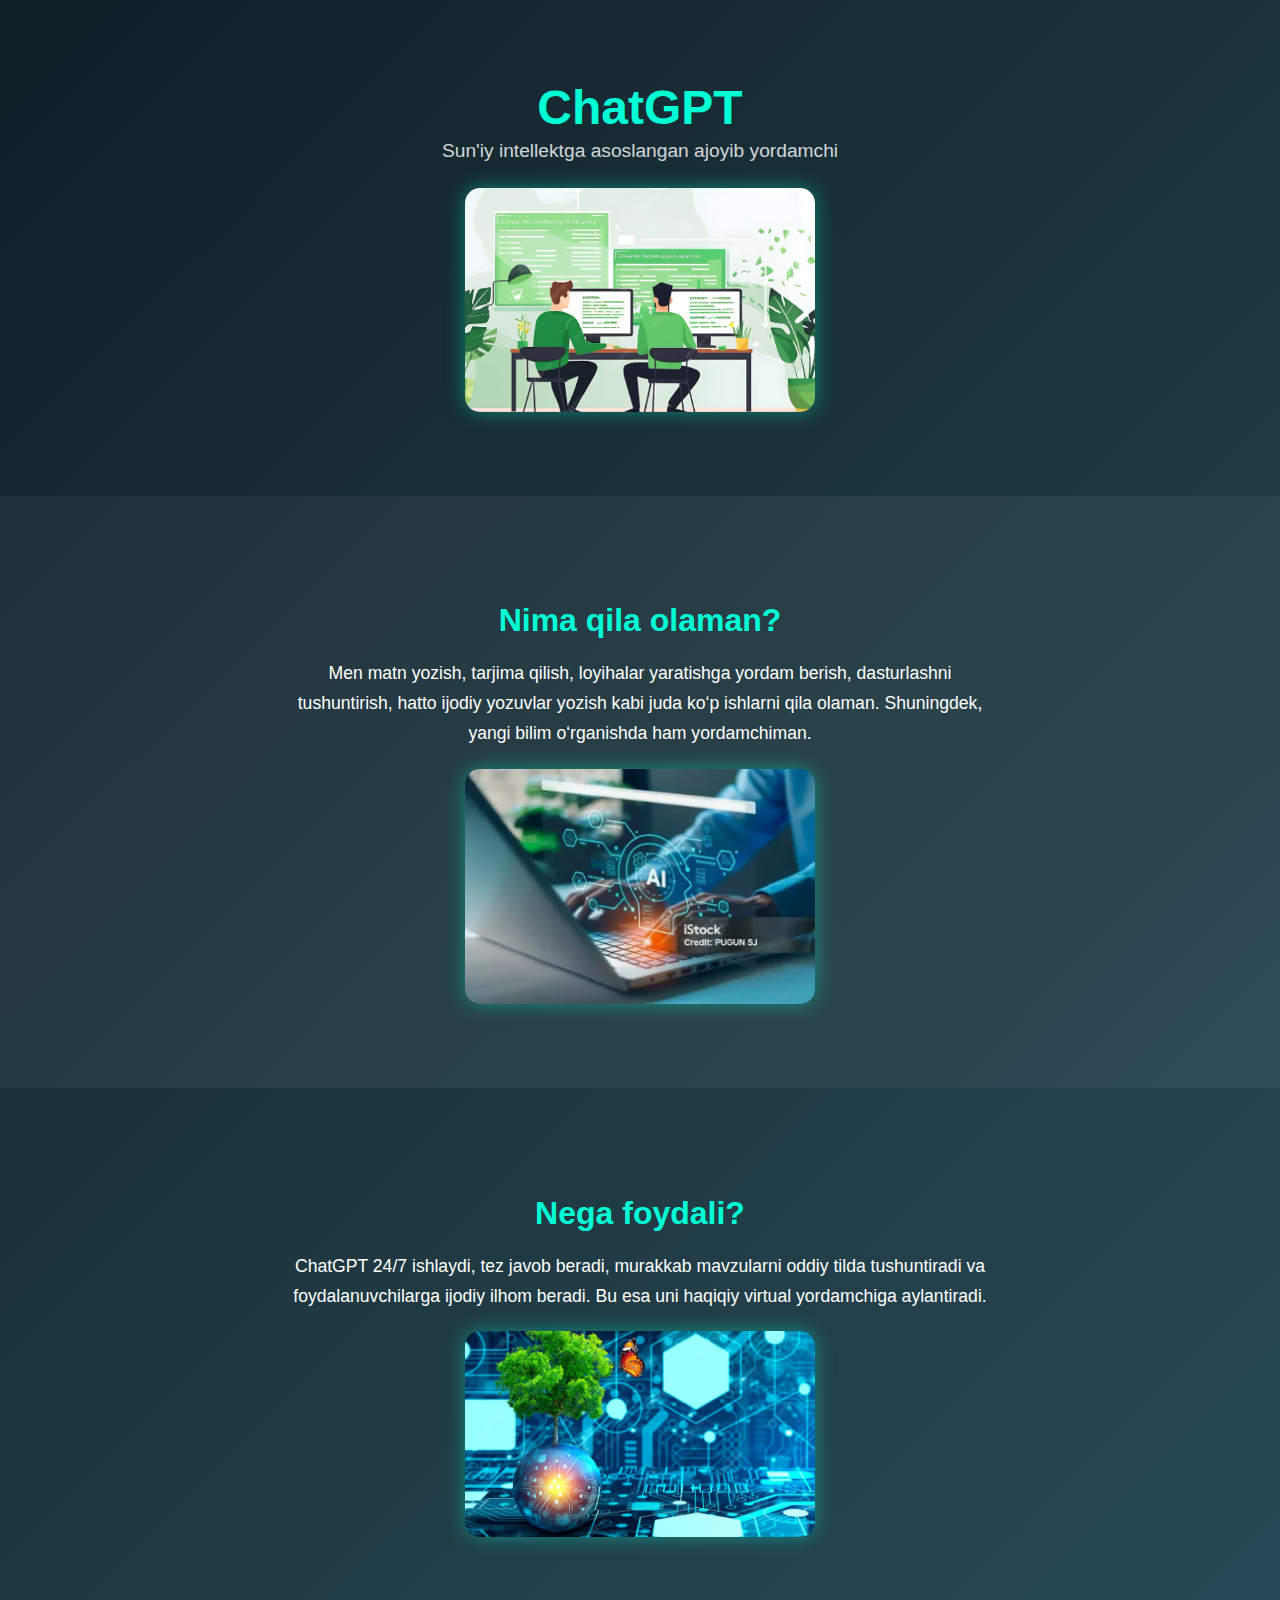
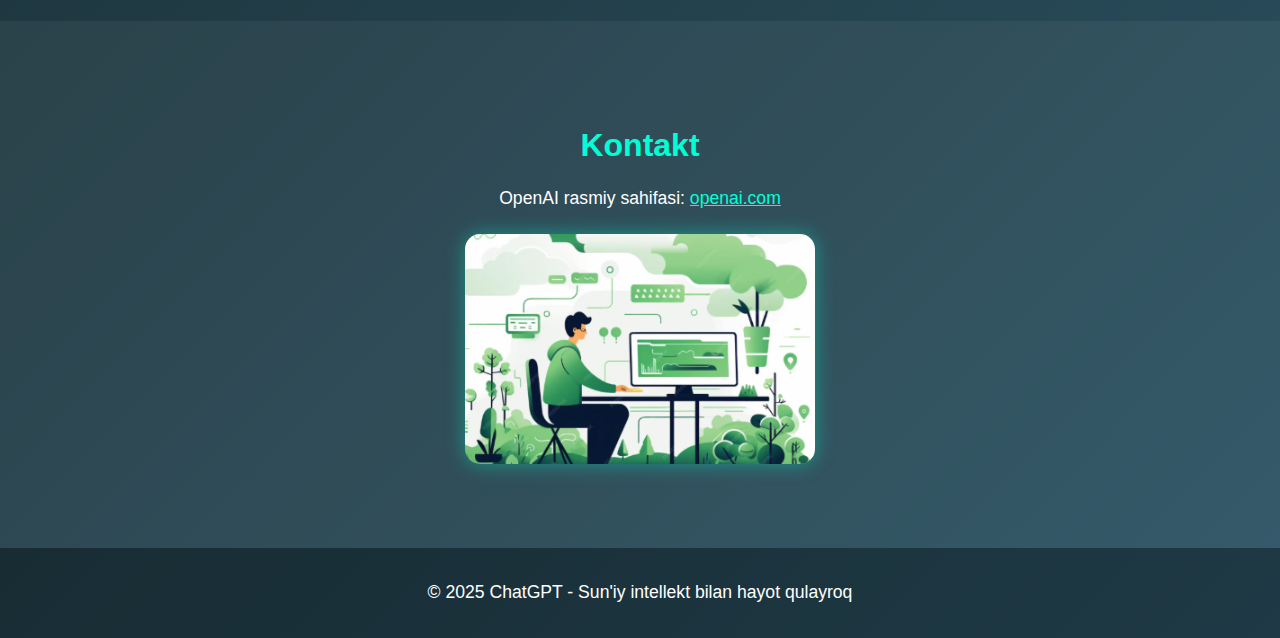
<file: index.html>
<!DOCTYPE html>
<html lang="uz">
<head>
  <meta charset="UTF-8">
  <meta name="viewport" content="width=device-width, initial-scale=1.0">
  <title>ChatGPT – Gigant Saytcha</title>
  <style>
    body {
      margin: 0;
      font-family: Arial, sans-serif;
      background: linear-gradient(135deg, #0f2027, #203a43, #2c5364);
      color: #fff;
      overflow-x: hidden;
    }

    header {
      padding: 80px 20px;
      text-align: center;
      animation: fadeInDown 2s ease-in-out;
    }
    header h1 {
      font-size: 3rem;
      margin: 0;
      color: #00ffd5;
    }
    header p {
      font-size: 1.2rem;
      opacity: 0.8;
    }

    section {
      padding: 80px 20px;
      text-align: center;
      animation: fadeInUp 2s ease-in-out;
    }
    section:nth-child(even) {
      background: rgba(255,255,255,0.05);
    }
    h2 {
      font-size: 2rem;
      color: #00ffd5;
      margin-bottom: 20px;
    }
    p {
      font-size: 1.1rem;
      max-width: 700px;
      margin: auto;
      line-height: 1.7;
    }

    img {
      max-width: 350px;
      border-radius: 15px;
      margin-top: 20px;
      box-shadow: 0 0 20px rgba(0, 255, 213, 0.4);
      transition: transform 0.4s;
    }
    img:hover {
      transform: scale(1.05);
    }

    footer {
      padding: 30px;
      text-align: center;
      background: rgba(0,0,0,0.3);
      font-size: 0.9rem;
    }

    /* Animatsiyalar */
    @keyframes fadeInDown {
      from {opacity: 0; transform: translateY(-50px);}
      to {opacity: 1; transform: translateY(0);}
    }
    @keyframes fadeInUp {
      from {opacity: 0; transform: translateY(50px);}
      to {opacity: 1; transform: translateY(0);}
    }
  </style>
</head>
<body>
  <header>
    <h1>ChatGPT</h1>
    <p>Sun'iy intellektga asoslangan ajoyib yordamchi</p>
    <img src="/assests/Screenshot 2025-09-23 210842.png" alt="AI Icon">
  </header>

  <section>
    <h2>Nima qila olaman?</h2>
    <p>Men matn yozish, tarjima qilish, loyihalar yaratishga yordam berish, dasturlashni tushuntirish, hatto ijodiy yozuvlar yozish kabi juda ko‘p ishlarni qila olaman. Shuningdek, yangi bilim o‘rganishda ham yordamchiman.</p>
    <img src="/assests/Screenshot 2025-09-23 205803.png" alt="Features">
  </section>

  <section>
    <h2>Nega foydali?</h2>
    <p>ChatGPT 24/7 ishlaydi, tez javob beradi, murakkab mavzularni oddiy tilda tushuntiradi va foydalanuvchilarga ijodiy ilhom beradi. Bu esa uni haqiqiy virtual yordamchiga aylantiradi.</p>
    <img src="/assests/Screenshot 2025-09-23 210501.png" alt="Useful AI">
  </section>

  <section>
    <h2>Kontakt</h2>
    <p>OpenAI rasmiy sahifasi: <a href="https://openai.com" style="color:#00ffd5;">openai.com</a></p>
    <img src="/assests/Screenshot 2025-09-23 210711.png" alt="Contact">
  </section>

  <footer>
    <p>&copy; 2025 ChatGPT - Sun'iy intellekt bilan hayot qulayroq</p>
  </footer>
</body>
</html>
</file>
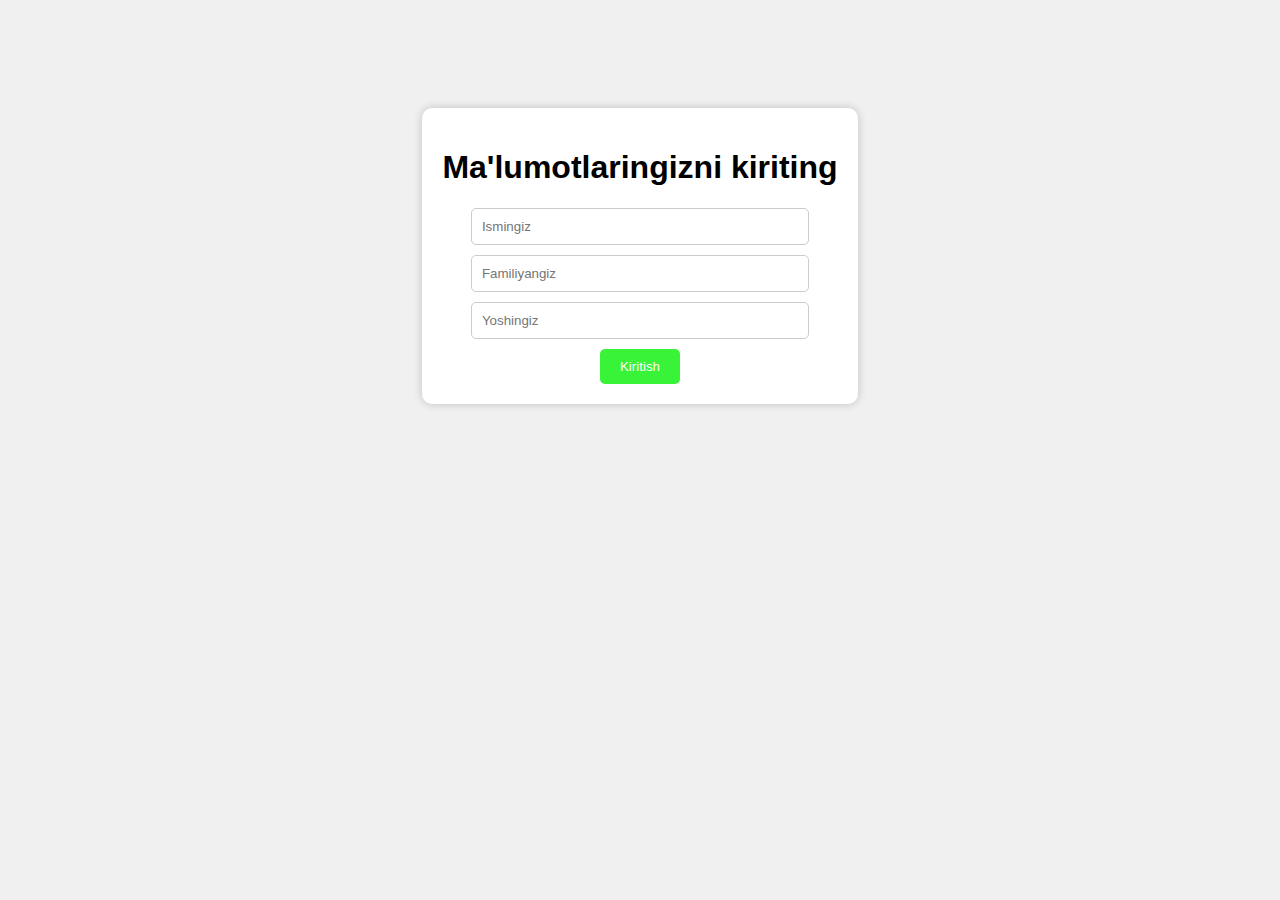
<file: Modaltask/index.html>
<!DOCTYPE html>
<html lang="en">
<head>
  <meta charset="UTF-8">
  <title>Yosh Task</title>
  <link rel="stylesheet" href="style.css">
</head>
<body>
  <div class="container">
    <h1>Ma'lumotlaringizni kiriting</h1>
    <input type="text" id="ism" placeholder="Ismingiz">
    <input type="text" id="familiya" placeholder="Familiyangiz">
    <input type="number" id="yoshInput" placeholder="Yoshingiz">
    <button id="kiritishBtn">Kiritish</button>
  </div>

  <div class="modal" id="myModal">
    <div class="modal-content">
      <span class="close">&times;</span>
      <p id="yoshNatijasi"></p>
    </div>
  </div>

  <script src="script.js"></script>
</body>
</html>
</file>
<file: Modaltask/style.css>
body {
  font-family: Arial, sans-serif;
  background: #f0f0f0;
  text-align: center;
  padding-top: 100px;
}

.container {
  background: #fff;
  padding: 20px;
  display: inline-block;
  border-radius: 10px;
  box-shadow: 0 0 10px rgba(0,0,0,0.2);
}

input {
  display: block;
  margin: 10px auto;
  padding: 10px;
  width: 80%;
  border-radius: 5px;
  border: 1px solid #ccc;
}

button {
  padding: 10px 20px;
  background: rgb(57, 243, 57);
  color: white;
  border: none;
  border-radius: 5px;
  cursor: pointer;
}

button:hover {
  background: rgb(57, 243, 57);
}

.modal {
  display: none;
  position: fixed;
  z-index: 10;
  left: 0; top: 0;
  width: 100%; height: 100%;
  background-color: rgba(0,0,0,0.5);
}

.modal-content {
  background: #ffffff;
  margin: 10% auto;
  padding: 30px;
  width: 80%;
  max-width: 450px;
  border-radius: 15px;
  border: 3px solid rgb(57, 243, 57);
  box-shadow: 0 0 25px rgba(20, 227, 6, 0.4);
  line-height: 1.8;
  animation: modalFade 0.4s ease;
  position: relative;
}

.close {
  position: absolute;
  top: 15px;
  right: 20px;
  color: rgb(5, 99, 5);
  font-size: 28px;
  font-weight: bold;
  cursor: pointer;
  transition: transform 0.3s ease, color 0.3s ease;
}
</file>
